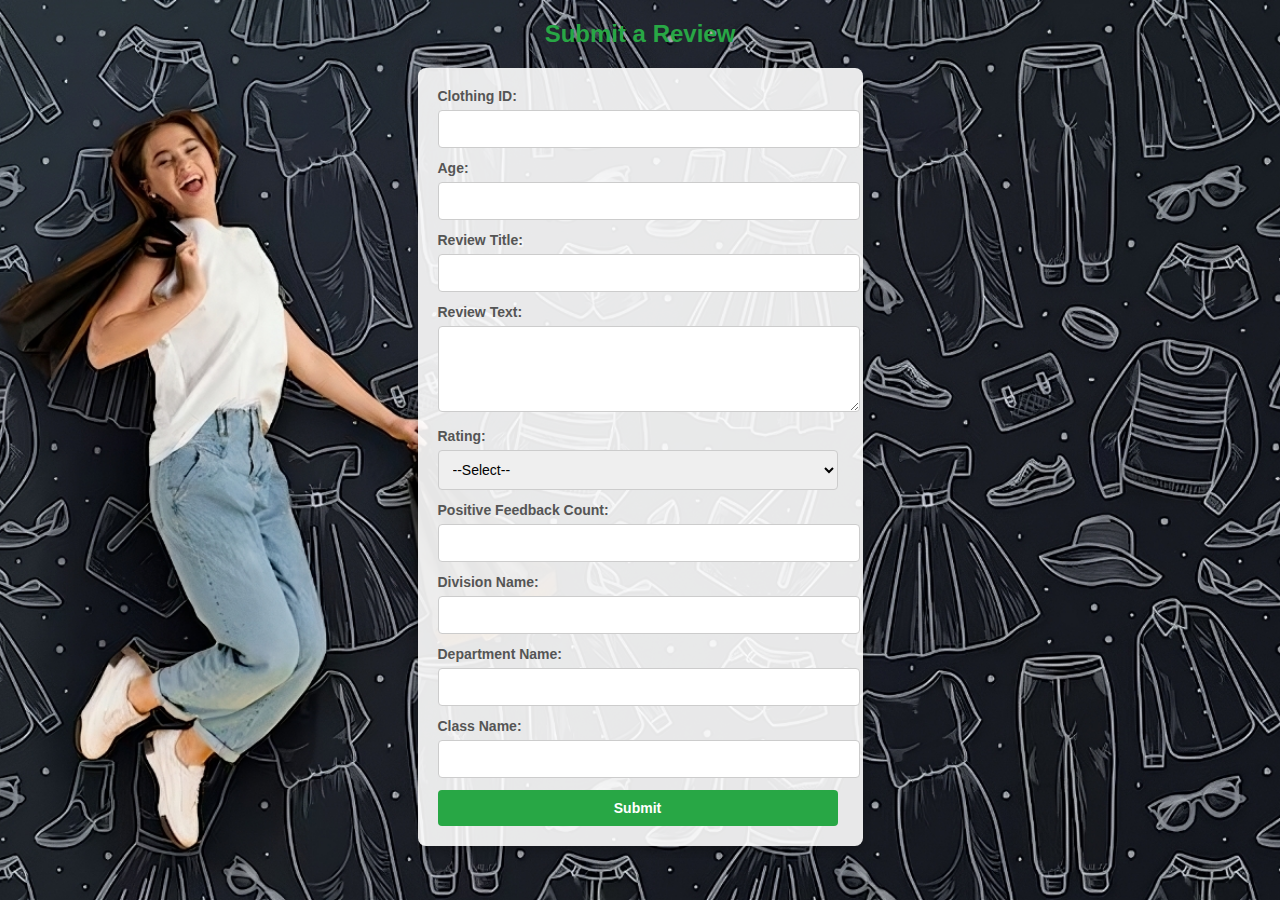
<file: static/index.html>
<!DOCTYPE html>
<html lang="en">
<head>
  <meta charset="UTF-8">
  <meta name="viewport" content="width=device-width, initial-scale=1.0">
  <title>Update Reviews</title>
  <style>
    body {
        font-family: 'Arial', sans-serif;
        background-image: url('cloth.jpeg'); /* Replace with your background image URL */
        background-size: cover;
        background-position: center;
        margin: 0;
        padding: 0;
        color: #333;
        display: flex;
        flex-direction: column;
        align-items: center;
        justify-content: flex-start;
        height: 100vh;
    }

    h1 {
        text-align: center;
        margin: 20px 0;
        color: #28a745;
        font-size: 24px;
    }

    form {
        background-color: rgba(255, 255, 255, 0.9); /* Slightly transparent background for readability */
        box-shadow: 0 4px 8px rgba(0, 0, 0, 0.2); /* Adds shadow for depth */
        border-radius: 8px;
        padding: 20px;
        padding-right: 25px;
        max-width: 400px;
        width: 100%;
        margin: 0 auto;
        /* margin-right: 20px; */
    }

    label {
        display: block;
        margin-bottom: 6px;
        font-weight: bold;
        color: #555;
        font-size: 14px;
    }

    input, select, textarea {
        width: 100%;
        padding: 10px;
        margin-bottom: 12px;
        border: 1px solid #ccc;
        border-radius: 4px;
        font-size: 14px;
        color: black;
    }

    input:focus, select:focus, textarea:focus {
        border-color: #28a745;
        outline: none;
        box-shadow: 0 0 4px rgba(40, 167, 69, 0.5);
    }

    button {
        width: 100%;
        padding: 10px;
        font-size: 14px;
        font-weight: bold;
        color: white;
        background-color: #28a745;
        border: none;
        border-radius: 4px;
        cursor: pointer;
        transition: background-color 0.3s ease;
    }

    button:hover {
        background-color: #218838;
    }

    @media (max-width: 600px) {
        h1 {
            font-size: 20px;
        }

        form {
            padding: 15px;
        }

        label, input, select, textarea, button {
            font-size: 12px;
        }
    }
</style>


</head>
<body>
  <h1>Submit a Review</h1>
  <form id="reviewForm">
    <label for="clothing_id">Clothing ID:</label>
    <input type="number" id="clothing_id" name="clothing_id" required />

    <label for="age">Age:</label>
    <input type="number" id="age" name="age" required />

    <label for="title">Review Title:</label>
    <input type="text" id="title" name="title" required />

    <label for="review_text">Review Text:</label>
    <textarea id="review_text" name="review_text" rows="4" required></textarea>

    <label for="rating">Rating:</label>
    <select id="rating" name="rating" required>
      <option value="">--Select--</option>
      <option value="1">1</option>
      <option value="2">2</option>
      <option value="3">3</option>
      <option value="4">4</option>
      <option value="5">5</option>
    </select>

    <label for="positive_feedback_count">Positive Feedback Count:</label>
    <input type="number" id="positive_feedback_count" name="positive_feedback_count" required />

    <label for="division_name">Division Name:</label>
    <input type="text" id="division_name" name="division_name" required />

    <label for="department_name">Department Name:</label>
    <input type="text" id="department_name" name="department_name" required />

    <label for="class_name">Class Name:</label>
    <input type="text" id="class_name" name="class_name" required />

    <button type="submit">Submit</button>
  </form>

  <script>
    document.getElementById('reviewForm').addEventListener('submit', async (e) => {
      e.preventDefault();
      const formData = new FormData(e.target);
      const data = Object.fromEntries(formData.entries());

      try {
        const response = await fetch('http://localhost:3000/api/addReview', {
          method: 'POST',
          headers: { 'Content-Type': 'application/json' },
          body: JSON.stringify(data),
        });

        if (response.ok) {
          alert('Review added successfully!');
          e.target.reset();
        } else {
          alert('Failed to add review. Please try again.');
        }
      } catch (error) {
        console.error('Error:', error);
        alert('An error occurred. Please check the console for details.');
      }
    });
  </script>
</body>
</html>
</file>
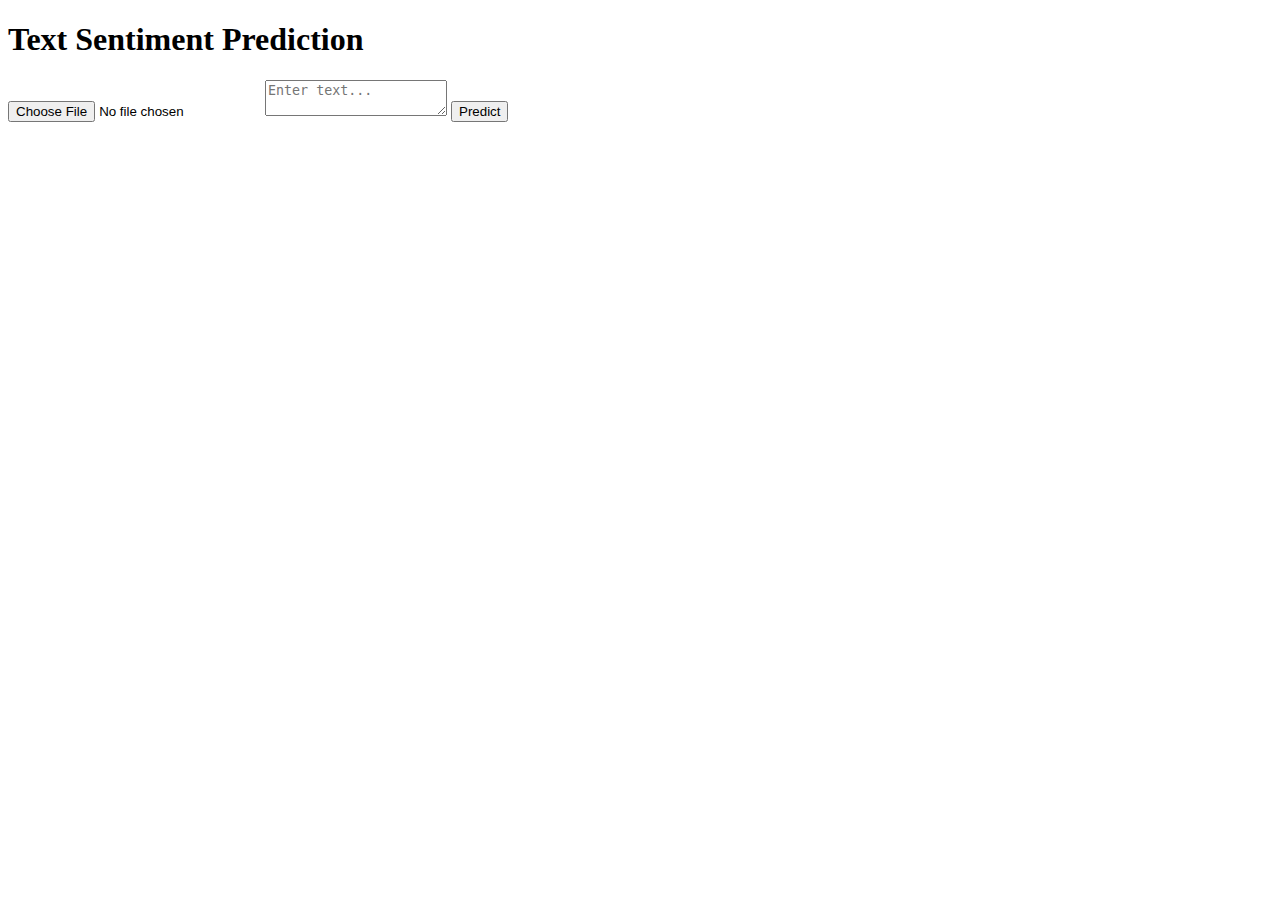
<file: templates/index.html>
<!DOCTYPE html>
<html lang="en">

<head>
    <meta charset="UTF-8">
    <meta http-equiv="X-UA-Compatible" content="IE=edge">
    <meta name="viewport" content="width=device-width, initial-scale=1.0">
    <title>Text Sentiment Predictor</title>
</head>

<body>
    <h1>Text Sentiment Prediction</h1>

    <form id="predictionForm">
        <input type="file" id="csvFileInput" accept=".csv">
        <textarea id="textInput" placeholder="Enter text..."></textarea>
        <button type="button" onclick="predict()">Predict</button>
        <button id="downloadBtn" style="display:none" onclick="downloadPredictions()">Download Predictions</button>
    </form>

    <div id="predictionResult"></div>
    <div id="graphContainer"></div>

    <script>
        function predict() {
            // Check if CSV file is present
            var csvFileInput = document.getElementById("csvFileInput");
            var textInput = document.getElementById("textInput");
            var predictionResult = document.getElementById("predictionResult");
            var graphContainer = document.getElementById("graphContainer");

            if (csvFileInput.files.length > 0) {
                // Upload CSV file
                var formData = new FormData();
                formData.append("file", csvFileInput.files[0]);

                fetch("http://localhost:5000/predict", {
                    method: "POST",
                    body: formData
                })
                    .then(response => {
                        if (response.headers.get('X-Graph-Exists') === 'true') {
                            console.log("Graph")
                            var graphData = response.headers.get('X-Graph-Data');
                            displayGraph(graphData);
                        }

                        return response.blob();
                    })
                    .then(blob => {
                        console.log("Blob:", blob);

                        document.getElementById("downloadBtn").style.display = "block";
                        document.getElementById("downloadBtn").onclick = function () {
                            console.log("Downloading...");
                            var url = URL.createObjectURL(blob);
                            console.log("URL:", url);

                            var a = document.createElement("a");
                            a.href = url;
                            a.download = "Predictions.csv";
                            document.body.appendChild(a);
                            a.click();
                            document.body.removeChild(a);
                        };
                    })
                    .catch(error => {
                        console.error("Error:", error);
                    });

            } else if (textInput.value.trim() !== "") {
                // Predict on single sentence
                fetch("http://localhost:5000/predict", {
                    method: "POST",
                    headers: {
                        "Content-Type": "application/json"
                    },
                    body: JSON.stringify({ "text": textInput.value.trim() })
                })
                    .then(response => response.json())
                    .then(data => {
                        console.log(data)
                        predictionResult.innerHTML = "Predicted sentiment: " + data.prediction;
                    });
            }
        }

        function downloadPredictions() {
            console.log("Download prediction")
        }

        function displayGraph(graphData) {
            var graphUrl = "data:image/png;base64," + graphData;
            var img = document.createElement('img');
            img.src = graphUrl;
            graphContainer.appendChild(img);
        }
    </script>

</body>

</html>
</file>
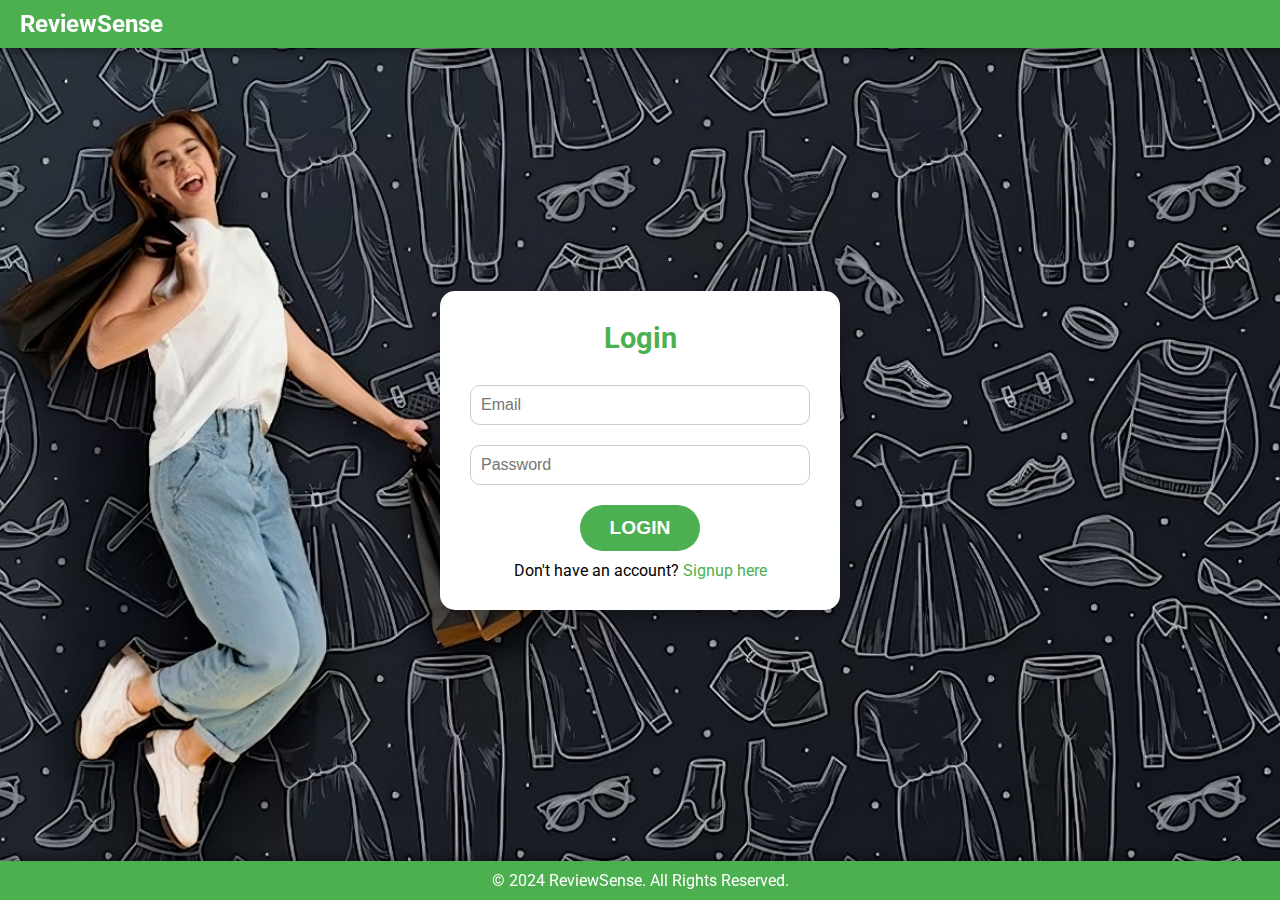
<file: static/login.html>
<!DOCTYPE html>
<html lang="en">
<head>
    <meta charset="UTF-8">
    <meta name="viewport" content="width=device-width, initial-scale=1.0">
    <title>Login - Sentiment Analysis</title>
    <link href="https://fonts.googleapis.com/css2?family=Roboto:wght@400;700&display=swap" rel="stylesheet">
    <style>
        * {
            box-sizing: border-box;
            margin: 0;
            padding: 0;
        }
        /* Navbar styling */
        .navbar {
            background-color: #4CAF50;
            color: white;
            padding: 10px 20px;
            font-size: 1.5rem;
            font-weight: bold;
            position: fixed;
            top: 0;
            width: 100%;
            box-shadow: 0 4px 8px rgba(0, 0, 0, 0.3);
            z-index: 1000;
            display: flex;
            justify-content: space-between;
            align-items: center;
        }

        .navbar .nav-left {
            font-size: 1.5rem;
            font-weight: bold;
        }

        body {
            font-family: 'Roboto', sans-serif;
            background: url('../static/cloth.jpeg') no-repeat center center fixed;
            background-size: cover;
            color: #fff;
            display: flex;
            justify-content: center;
            align-items: center;
            height: 100vh;
            margin: 0;
        }

        .container {
            background-color: #ffffff;
            padding: 30px;
            border-radius: 15px;
            box-shadow: 0 10px 30px rgba(0, 0, 0, 0.3);
            max-width: 400px;
            width: 90%;
            text-align: center;
        }

        h1 {
            font-size: 1.8rem;
            margin-bottom: 20px;
            color: #4CAF50;
            font-weight: 700;
        }

        .input-field {
            width: 100%;
            padding: 10px;
            margin: 10px 0;
            border-radius: 10px;
            border: 1px solid #ccc;
            font-size: 1rem;
        }

        .btn-main {
            background-color: #4CAF50;
            color: #fff;
            font-size: 1.2rem;
            padding: 12px 30px;
            border: none;
            border-radius: 25px;
            cursor: pointer;
            margin: 10px 0;
            transition: all 0.3s ease;
            text-transform: uppercase;
            font-weight: bold;
        }

        .btn-main:hover {
            background-color: #45a049;
            transform: translateY(-3px);
            box-shadow: 0 8px 20px rgba(72, 168, 87, 0.4);
        }

        p {
            color: black;
            font-size: 1rem;
        }

        a {
            color: #4CAF50;
            text-decoration: none;
        }

        a:hover {
            text-decoration: underline;
        }
        /* Footer styling */
        .footer {
            background-color: #4CAF50;
            color: white;
            text-align: center;
            padding: 10px 20px;
            font-size: 1rem;
            position: fixed;
            bottom: 0;
            width: 100%;
            box-shadow: 0 -4px 8px rgba(0, 0, 0, 0.3);
        }
    </style>
</head>
<body>
    <!-- Navbar -->
    <div class="navbar">
        <div class="nav-left">ReviewSense</div>
    </div>

    <div class="container">
        <h1>Login</h1>
        <form id="loginForm">
            <input type="email" class="input-field" id="email" placeholder="Email" required>
            <input type="password" class="input-field" id="password" placeholder="Password" required>
            <button class="btn-main" type="submit">Login</button>
        </form>
        <p>Don't have an account? <a href="signup.html">Signup here</a></p>
    </div>

    <!-- Footer -->
    <div class="footer">
        © 2024 ReviewSense. All Rights Reserved.
    </div>

    <script>
        // Function to handle form submission
        document.getElementById('loginForm').addEventListener('submit', async function (event) {
    event.preventDefault();  // Prevent default form submission

    const email = document.getElementById('email').value;
    const password = document.getElementById('password').value;

    // Mock API URL
    const mockApiUrl = 'https://673dd77e0118dbfe8608ffd2.mockapi.io/users';  // Mock URL

    try {
        // Fetch all users from the mock API
        const response = await fetch(mockApiUrl);
        const users = await response.json();

        // Find the user with matching email and password
        const user = users.find(u => u.email === email && u.password === password);

        if (user) {
            // Successful login
            alert('Login successful!');
            window.location.href = 'sentiment.html';  // Redirect to the sentiment analysis page
        } else {
            // Invalid credentials
            alert('Invalid email or password. Please try again.');
        }
    } catch (error) {
        console.error('Error during login:', error);
        alert('Something went wrong. Please try again later.');
    }
});

    </script>
</body>
</html>
</file>
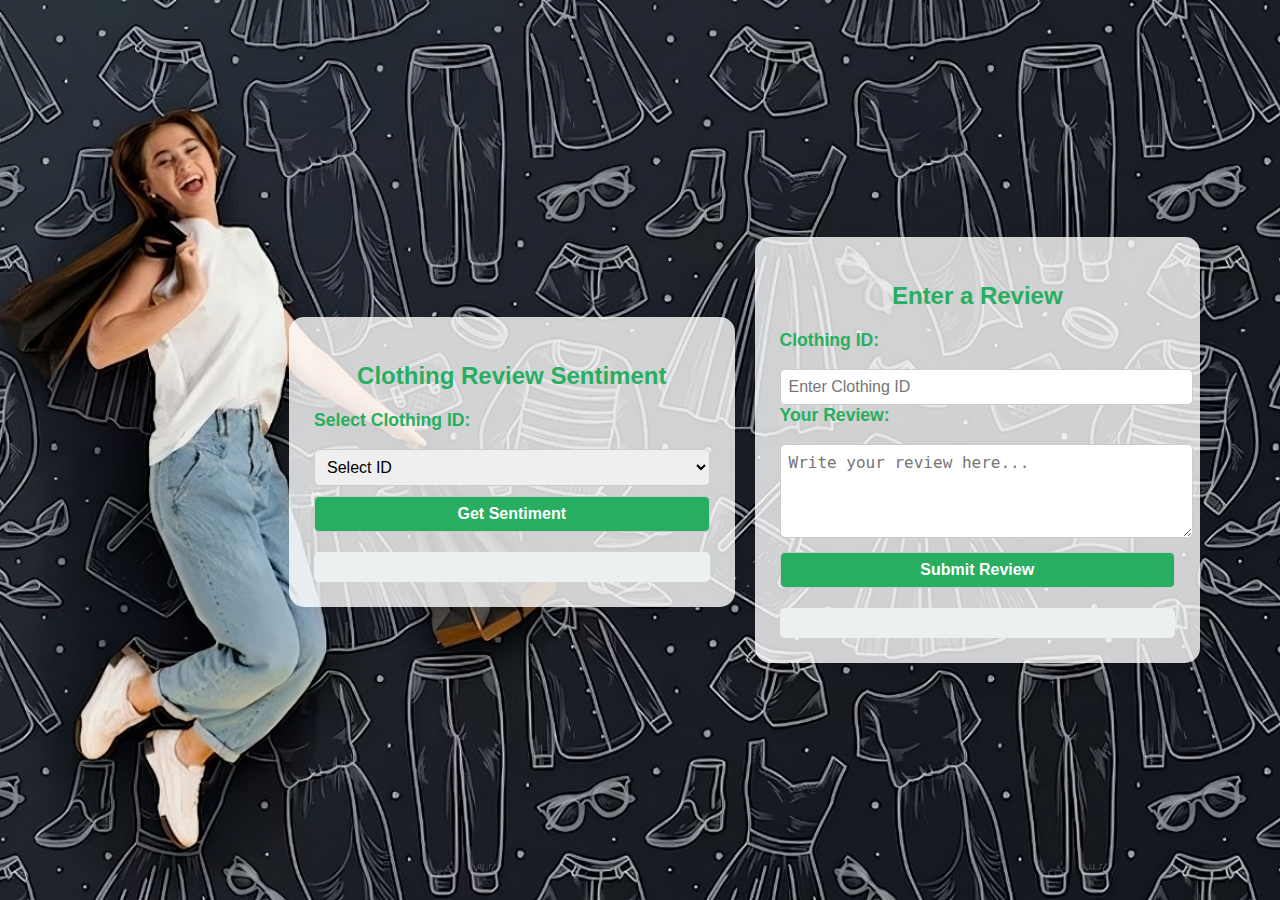
<file: static/result.html>
<!DOCTYPE html>
<html lang="en">
<head>
    <meta charset="UTF-8">
    <meta name="viewport" content="width=device-width, initial-scale=1.0">
    <title>Clothing Review Sentiment</title>
    <style>
        /* Global Styles */
        body {
            font-family: 'Arial', sans-serif;
            background-image: url('cloth.jpeg'); /* Replace with your background image URL */
            background-size: cover; /* Ensures the image covers the entire page */
            background-position: center; /* Centers the background image */
            color: #2C3E50; /* Default text color to dark green */
            margin: 0;
            padding: 0;
            display: flex;
            justify-content: center;
            align-items: center;
            height: 100vh;
        }

        h2 {
            text-align: center;
            color: #27AE60; /* Green color for the heading */
            margin-bottom: 20px;
            font-size: 1.5rem;
        }

        /* Layout for Forms */
        .forms-container {
            display: flex;
            gap: 20px;
            flex-wrap: wrap; /* Ensures forms stack on smaller screens */
            justify-content: center;
            align-items: flex-start;
            max-width: 1100px;
            width: 90%;
            margin-left: 20px;
        }

        /* Form Container Styles */
        .form-container {
            background-color: rgba(255, 255, 255, 0.8); /* Semi-transparent white background */
            padding: 25px;
            border-radius: 15px;
            box-shadow: 0 10px 30px rgba(0, 0, 0, 0.1);
            width: 100%;
            max-width: 400px;
            flex: 1; /* Makes forms flexible to fit available space */
        }

        /* Form Elements */
        label {
            font-size: 1.1rem;
            margin-bottom: 8px;
            display: block;
            font-weight: 600;
            color: #27AE60; /* Green color for the labels */
        }

        select,
        input,
        textarea,
        button {
            width: 100%;
            padding: 8px;
            margin-top: 10px;
            font-size: 1rem;
            border-radius: 5px;
            border: 1px solid #ccc;
        }

        select:focus,
        input:focus,
        textarea:focus,
        button:focus {
            outline: none;
            border-color: #27AE60; /* Green border when focused */
        }

        button {
            background-color: #27AE60; /* Green button color */
            color: #fff;
            font-weight: bold;
            cursor: pointer;
            transition: all 0.3s ease;
        }

        button:hover {
            background-color: #2ecc71; /* Darker green on hover */
        }

        /* Result Section */
        .result {
            margin-top: 20px;
            font-weight: bold;
            color: #333;
            padding: 15px;
            background-color: #ecf0f1;
            border-radius: 5px;
            text-align: center;
        }

        /* Error and Success Messages */
        .error {
            color: #e74c3c;
        }

        .success {
            color: #2ecc71;
        }
    </style>
</head>
<body>
    <div class="forms-container">
        <div class="form-container" style="margin-top: 80px; margin-left: 189px;">
            <h2>Clothing Review Sentiment</h2>
            <!-- Sentiment Form -->
            <form id="clothingForm">
                <label for="clothingId">Select Clothing ID:</label>
                <select id="clothingId" name="clothingId" required>
                    <option value="" disabled selected>Select ID</option>
                    <option value="1045">1045</option>
                    <option value="250">250</option>
                    <option value="220">220</option>
                </select>
                <button type="submit">Get Sentiment</button>
            </form>
            <div class="result" id="result"></div>
        </div>

        <div class="form-container">
            <h2>Enter a Review</h2>
            <!-- Review Form -->
            <form id="reviewForm">
                <label for="reviewClothingId">Clothing ID:</label>
                <input type="text" id="reviewClothingId" name="reviewClothingId" style="margin-right: 20px;" placeholder="Enter Clothing ID" required >
                <label for="reviewText">Your Review:</label>
                <textarea id="reviewText" name="reviewText" placeholder="Write your review here..." rows="4" required></textarea>
                <button type="submit">Submit Review</button>
            </form>
            <div class="result" id="reviewResult"></div>
        </div>
    </div>

    <script>
        // Fetch Sentiment Logic
        document.getElementById('clothingForm').addEventListener('submit', function(e) {
            e.preventDefault();

            var clothingId = document.getElementById('clothingId').value;

            if (!clothingId) {
                alert("Please select a Clothing ID.");
                return;
            }

            fetch('/predict', {
                method: 'POST',
                headers: {
                    'Content-Type': 'application/json'
                },
                body: JSON.stringify({ clothing_id: clothingId })
            })
            .then(response => response.json())
            .then(data => {
                if (data.error) {
                    document.getElementById('result').innerHTML = 'Error: ' + data.error;
                } else {
                    var sentimentCounts = data.sentiment_counts || { 'Positive': 0, 'Negative': 0, 'Neutral': 0 };
                    document.getElementById('result').innerHTML = `
                        <p><strong>Predicted Sentiment:</strong> ${data.predicted_sentiment}</p>
                        <p>Clothing ID: ${clothingId}</p>
                        <p><strong>Sentiment Counts:</strong></p>
                        <p>Positive Reviews: ${sentimentCounts['Positive']}</p>
                        <p>Negative Reviews: ${sentimentCounts['Negative']}</p>
                    `;
                }
            })
            .catch(error => {
                document.getElementById('result').innerHTML = 'Error: ' + error.message;
            });
        });

        // Submit Review Logic
        document.getElementById('reviewForm').addEventListener('submit', function(e) {
            e.preventDefault();

            var reviewClothingId = document.getElementById('reviewClothingId').value;
            var reviewText = document.getElementById('reviewText').value;

            if (!reviewClothingId || !reviewText) {
                alert("Please fill in all fields.");
                return;
            }

            fetch('https://673dd77e0118dbfe8608ffd2.mockapi.io/Review_Text', {
                method: 'POST',
                headers: {
                    'Content-Type': 'application/json'
                },
                body: JSON.stringify({
                    clothing_id: reviewClothingId,
                    review: reviewText
                })
            })
            .then(response => response.json())
            .then(data => {
                document.getElementById('reviewResult').innerHTML = `
                    <p class="success">Review submitted successfully!</p>
                    <p>Clothing ID: ${data.clothing_id}</p>
                    <p>Your Review: ${data.review}</p>
                `;
                document.getElementById('reviewForm').reset();
            })
            .catch(error => {
                document.getElementById('reviewResult').innerHTML = `
                    <p class="error">Error: ${error.message}</p>
                `;
            });
        });
    </script>
</body>
</html>
</file>
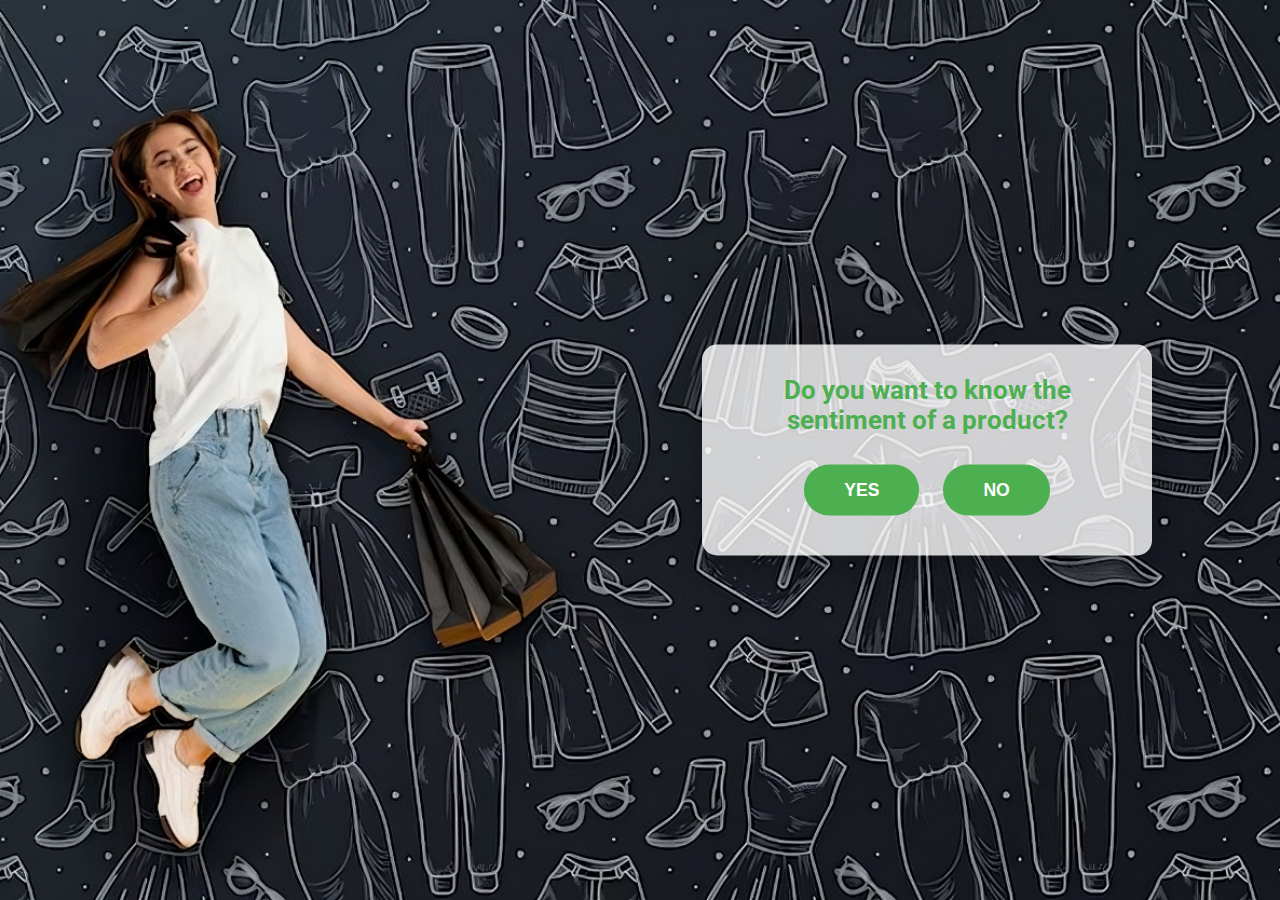
<file: static/sentiment.html>
<!DOCTYPE html>
<html lang="en">
<head>
    <meta charset="UTF-8">
    <meta name="viewport" content="width=device-width, initial-scale=1.0">
    <title>Check Sentiment</title>
    <link href="https://fonts.googleapis.com/css2?family=Roboto:wght@400;700&display=swap" rel="stylesheet">
    <style>
        /* Reset some default styles */
        * {
            box-sizing: border-box;
            margin: 0;
            padding: 0;
        }

        /* Body styling with background image */
        body {
            font-family: 'Roboto', sans-serif;
            background: url('../static/cloth.jpeg') no-repeat center center fixed; /* External background image */
            background-size: cover; /* Ensure the background image covers the entire screen */
            height: 100vh;
            display: flex;
            justify-content: center;
            align-items: center;
            color: #fff;
            margin: 0;
        }

        /* Container styling */
        .container {
            background-color: rgba(255, 255, 255, 0.8); /* Semi-transparent white background */
            padding: 30px;
            border-radius: 15px;
            box-shadow: 0 10px 30px rgba(0, 0, 0, 0.3);
            max-width: 450px; /* Reduced the container size */
            width: 85%;
            text-align: center;
            position: absolute;
            right: 10%; /* Moves the container slightly towards the right */
            top: 50%; /* Centers the container vertically */
            transform: translateY(-50%);
        }

        /* Header styling with reduced text size */
        h1 {
            font-size: 1.6rem; /* Reduced header text size */
            margin-bottom: 20px;
            color: #4CAF50; /* Green color for the header */
            font-weight: 700;
        }

        /* Button styling with slightly reduced font size */
        .btn {
            background-color: #4CAF50; /* Green color for buttons */
            color: #fff;
            font-size: 1.1rem; /* Reduced button font size */
            padding: 15px 40px;
            border: none;
            border-radius: 25px;
            cursor: pointer;
            margin: 10px;
            transition: all 0.3s ease;
            font-weight: bold;
            text-transform: uppercase;
        }

        /* Button hover effect */
        .btn:hover {
            background-color: #45a049;
            transform: translateY(-3px);
            box-shadow: 0 8px 20px rgba(72, 168, 87, 0.4);
        }

        /* Responsive design */
        @media (max-width: 768px) {
            .container {
                padding: 30px;
                max-width: 90%; /* Increase the width slightly for smaller screens */
            }

            h1 {
                font-size: 1.4rem; /* Slightly smaller header text size for mobile */
            }

            .btn {
                font-size: 1rem;
                padding: 12px 30px;
            }
        }
    </style>
</head>
<body class="question">
    <div class="container">
        <h1>Do you want to know the sentiment of a product?</h1>
        <button class="btn" onclick="location.href='result.html'">Yes</button>
        <button class="btn" onclick="alert('Thank you for visiting!')">No</button>
    </div>
</body>
</html>
</file>
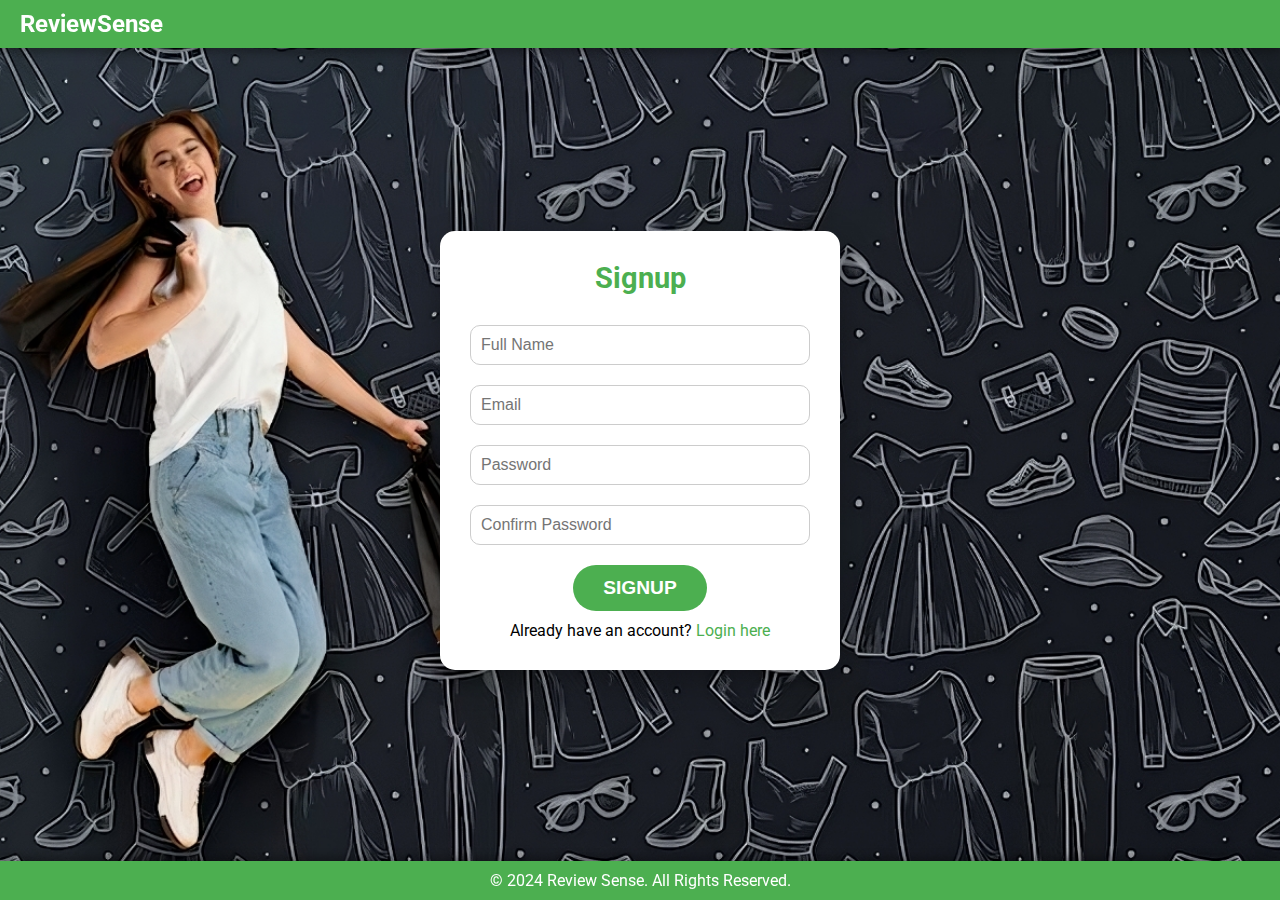
<file: static/signup.html>
<!DOCTYPE html>
<html lang="en">
<head>
    <meta charset="UTF-8">
    <meta name="viewport" content="width=device-width, initial-scale=1.0">
    <title>Signup - Sentiment Analysis</title>
    <link href="https://fonts.googleapis.com/css2?family=Roboto:wght@400;700&display=swap" rel="stylesheet">
    <style>
        * {
            box-sizing: border-box;
            margin: 0;
            padding: 0;
        }

        body {
            font-family: 'Roboto', sans-serif;
            background: url('../static/cloth.jpeg') no-repeat center center fixed;
            background-size: cover;
            color: #fff;
            display: flex;
            justify-content: center;
            align-items: center;
            height: 100vh;
            margin: 0;
        }

        .container {
            background-color: #ffffff;
            padding: 30px;
            border-radius: 15px;
            box-shadow: 0 10px 30px rgba(0, 0, 0, 0.3);
            max-width: 400px;
            width: 90%;
            text-align: center;
        }

        h1 {
            font-size: 1.8rem;
            margin-bottom: 20px;
            color: #4CAF50;
            font-weight: 700;
        }

        .input-field {
            width: 100%;
            padding: 10px;
            margin: 10px 0;
            border-radius: 10px;
            border: 1px solid #ccc;
            font-size: 1rem;
        }

        .btn-main {
            background-color: #4CAF50;
            color: #fff;
            font-size: 1.2rem;
            padding: 12px 30px;
            border: none;
            border-radius: 25px;
            cursor: pointer;
            margin: 10px 0;
            transition: all 0.3s ease;
            text-transform: uppercase;
            font-weight: bold;
        }

        .btn-main:hover {
            background-color: #45a049;
            transform: translateY(-3px);
            box-shadow: 0 8px 20px rgba(72, 168, 87, 0.4);
        }

        p {
            color: black;
            font-size: 1rem;
        }

        a {
            color: #4CAF50;
            text-decoration: none;
        }

        a:hover {
            text-decoration: underline;
        }

        .footer {
            background-color: #4CAF50;
            color: white;
            text-align: center;
            padding: 10px 20px;
            font-size: 1rem;
            position: fixed;
            bottom: 0;
            width: 100%;
            box-shadow: 0 -4px 8px rgba(0, 0, 0, 0.3);
        }

        .navbar {
            background-color: #4CAF50;
            color: white;
            padding: 10px 20px;
            font-size: 1.5rem;
            font-weight: bold;
            position: fixed;
            top: 0;
            width: 100%;
            box-shadow: 0 4px 8px rgba(0, 0, 0, 0.3);
            z-index: 1000;
            display: flex;
            justify-content: space-between;
            align-items: center;
        }

        .navbar .nav-left {
            font-size: 1.5rem;
            font-weight: bold;
        }
    </style>
</head>
<body>
    <!-- Navbar -->
    <div class="navbar">
        <div class="nav-left">ReviewSense</div>
        <div class="nav-right">
        </div>
    </div>
    <div class="container">
        <h1>Signup</h1>
        <form id="signup-form">
            <input type="text" class="input-field" id="fullName" placeholder="Full Name" required>
            <input type="email" class="input-field" id="email" placeholder="Email" required>
            <input type="password" class="input-field" id="password" placeholder="Password" required>
            <input type="password" class="input-field" id="confirmPassword" placeholder="Confirm Password" required>
            <button class="btn-main" type="submit">Signup</button>
        </form>
        <p>Already have an account? <a href="login.html">Login here</a></p>
    </div>
    <div class="footer">
        © 2024 Review Sense. All Rights Reserved. 
    </div>

    <script>
        // Handle signup form submission
        document.getElementById('signup-form').addEventListener('submit', function(event) {
            event.preventDefault();

            const fullName = document.getElementById('fullName').value;
            const email = document.getElementById('email').value;
            const password = document.getElementById('password').value;
            const confirmPassword = document.getElementById('confirmPassword').value;

            // Validate passwords match
            if (password !== confirmPassword) {
                alert("Passwords do not match.");
                return;
            }

            // Prepare data to send to MockAPI
            // In the signup form submission handler
const userData = {
    fullName,  // fullName input
    email,     // email input
    password   // password input
};

// Send data to MockAPI
fetch('https://673dd77e0118dbfe8608ffd2.mockapi.io/users', {
    method: 'POST',
    headers: {
        'Content-Type': 'application/json',
    },
    body: JSON.stringify(userData)
})
.then(response => response.json())
.then(data => {
    alert("Signup successful! Please log in.");
    window.location.href = 'login.html';  // Redirect to login page
})
.catch(error => {
    console.error('Error:', error);
    alert("There was an error with the signup process.");
});

        });
    </script>
</body>
</html>
</file>
